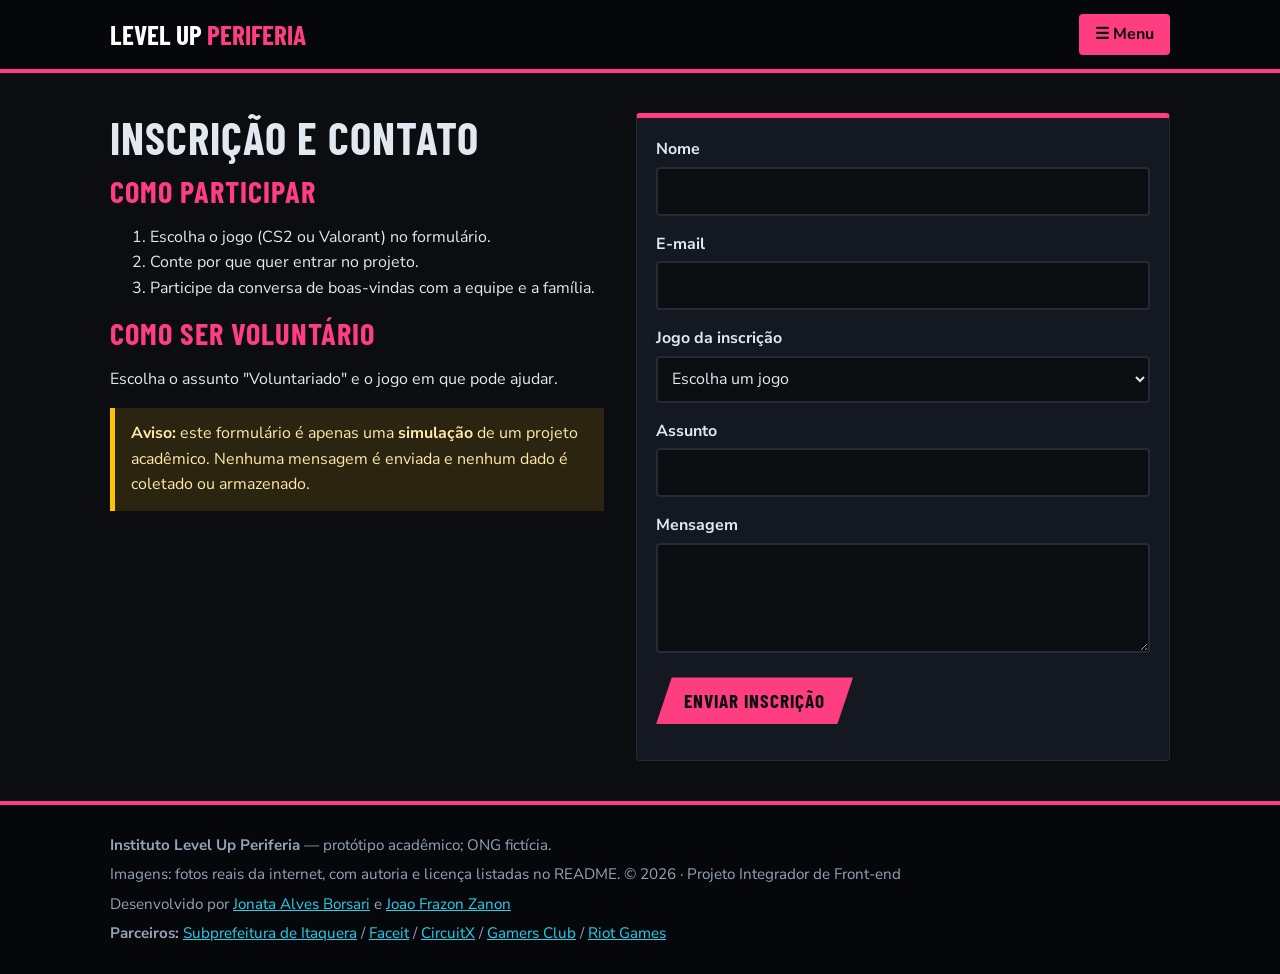
<file: contato.html>
<!DOCTYPE html>
<!-- COMMIT: feat(html): página de Contato com formulário de inscrição e aviso de simulação
     O que faz: monta a ESTRUTURA e o CONTEÚDO da página (o estilo fica no CSS e o comportamento no JS). -->
<html lang="pt-BR">
<head>
    <meta charset="UTF-8">
    <meta name="viewport" content="width=device-width, initial-scale=1.0">
    <title>Contato | Instituto Level Up Periferia</title>
    <meta name="description" content="Inscreva-se em CS2 ou Valorant e saiba como ser voluntário.">
    <link rel="stylesheet" href="https://fonts.googleapis.com/css2?family=Barlow+Condensed:wght@600;700&family=Nunito+Sans:wght@400;700&display=swap">
    <link rel="stylesheet" href="estilos.css">
    <script src="formulario.js" defer></script>
</head>
<body>
    <a class="pular" href="#conteudo">Pular para o conteúdo</a>

    <!-- COMMIT feat(html): cabeçalho e menu. <details> é a caixa que abre ao clicar; <summary> é o botão "Menu"; <ul> é a lista de links. Não usa JS. -->
    <header class="cabecalho">
        <div class="container">
            <a class="logo" href="index.html">Level Up <span>Periferia</span></a>
            <details class="menu">
                <summary>Menu</summary>
                <nav aria-label="Menu principal">
                    <ul>
                        <li><a href="index.html">Início</a></li>
                        <li><a href="sobre.html">Sobre</a></li>
                        <li><a href="projetos.html">Projetos</a></li>
                        <li><a href="cs2.html">CS2</a></li>
                        <li><a href="valorant.html">Valorant</a></li>
                        <li><a href="contato.html" aria-current="page">Contato</a></li>
                    </ul>
                </nav>
            </details>
        </div>
    </header>

    <!-- COMMIT feat(html): conteúdo principal. <main> guarda o que é único da página; cada <section> é um bloco com <h1>/<h2> em ordem. -->
    <main id="conteudo">
        <section class="secao" aria-labelledby="t1">
            <div class="container colunas">
                <div>
                    <h1 id="t1">Inscrição e contato</h1>

                    <h2>Como participar</h2>
                    <ol>
                        <li>Escolha o jogo (CS2 ou Valorant) no formulário.</li>
                        <li>Conte por que quer entrar no projeto.</li>
                        <li>Participe da conversa de boas-vindas com a equipe e a família.</li>
                    </ol>

                    <h2>Como ser voluntário</h2>
                    <p>Escolha o assunto "Voluntariado" e o jogo em que pode ajudar.</p>
                    <p class="aviso"><strong>Aviso:</strong> este formulário é apenas uma <strong>simulação</strong> de um projeto acadêmico. Nenhuma mensagem é enviada e nenhum dado é coletado ou armazenado.</p>
                </div>

                <!-- COMMIT feat(html): formulário. Cada <label for="x"> aponta para o campo com id="x". novalidate deixa o JS mostrar os erros; required/minlength documentam as regras. -->
                <form id="formContato" class="formulario" novalidate>
                    <div class="campo">
                        <label for="nome">Nome</label>
                        <input type="text" id="nome" name="nome" required minlength="3" autocomplete="name">
                    </div>

                    <div class="campo">
                        <label for="email">E-mail</label>
                        <input type="email" id="email" name="email" required autocomplete="email">
                    </div>

                    <div class="campo">
                        <label for="jogo">Jogo da inscrição</label>
                        <select id="jogo" name="jogo" required>
                            <option value="">Escolha um jogo</option>
                            <option value="Counter-Strike 2">Counter-Strike 2</option>
                            <option value="Valorant">Valorant</option>
                        </select>
                    </div>

                    <div class="campo">
                        <label for="assunto">Assunto</label>
                        <input type="text" id="assunto" name="assunto" required>
                    </div>

                    <div class="campo">
                        <label for="mensagem">Mensagem</label>
                        <textarea id="mensagem" name="mensagem" required minlength="10"></textarea>
                    </div>

                    <button type="submit" class="botao">Enviar inscrição</button>
                    <div id="mensagemForm" class="mensagem" aria-live="polite"></div>
                </form>
            </div>
        </section>
    </main>

    <!-- COMMIT feat(html): rodapé com créditos. Cada <a href> leva ao LinkedIn de um dev (target="_blank" abre em nova aba). -->
    <footer class="rodape">
        <div class="container">
            <p><strong>Instituto Level Up Periferia</strong> — protótipo acadêmico; ONG fictícia.</p>
            <p>Imagens: fotos reais da internet, com autoria e licença listadas no README. &copy; 2026 · Projeto Integrador de Front-end</p>
            <p>
                Desenvolvido por
                <a href="https://www.linkedin.com/in/jonata-alves-borsari/" target="_blank" rel="noopener">Jonata Alves Borsari</a> e
                <a href="https://www.linkedin.com/in/jo%C3%A3o-fraz%C3%A3o-zanon/" target="_blank" rel="noopener">Joao Frazon Zanon</a>
            </p>
            <p>
                <strong>Parceiros:</strong>
                <a href="https://prefeitura.sp.gov.br/web/itaquera" target="_blank" rel="noopener">Subprefeitura de Itaquera</a> /
                <a href="https://www.faceit.com/en/game/cs2" target="_blank" rel="noopener">Faceit</a> /
                <a href="https://www.instagram.com/circuitxgg/" target="_blank" rel="noopener">CircuitX</a> /
                <a href="https://gamersclub.com.br/" target="_blank" rel="noopener">Gamers Club</a> /
                <a href="https://www.riotgames.com/pt-br" target="_blank" rel="noopener">Riot Games</a>
            </p>
        </div>
    </footer>
</body>
</html>
</file>
<file: estilos.css>
/* ======================================================================
   COMMITS DO CSS (cada seção abaixo é um commit)
   1/8 variáveis e base      4/8 seções, destaque e botões   7/8 páginas dos jogos
   2/8 cabeçalho e menu      5/8 números, cartões e avisos   8/8 celular (@media)
   3/8 rodapé                6/8 formulário
   Sintaxe: "seletor { propriedade: valor; }". Ponto (.) = classe, # = id.
   ====================================================================== */

/* ===== COMMIT style(css) 1/8: variáveis de tema e base ===== */
:root {
  --cor-fundo-base: #0b0d10;
  --cor-card: #141820;
  --texto-principal: #e2e8f0;
  --texto-suave: #94a3b8;
  --marca: #ff3d81;            /* rosa neon da ONG */
  --ciano: #22d3ee;
  --amarelo: #ffc400;
  --transicao: all 0.3s ease;
  /* valores padrão; as páginas dos jogos trocam estes três */
  --accent-game: var(--marca);
  --bg-game: #0b0d10;
  --detalhe-hud: #232a38;
  --texto-botao: #0b0d10;      /* texto escuro nos botões: bom contraste */
}
body.tema-cs2 { --accent-game: #f39c12; --bg-game: #0e1114; --detalhe-hud: #2c3e50; }
body.tema-valorant { --accent-game: #ff4655; --bg-game: #0f1923; --detalhe-hud: #1f2b38; }
body.tema-baixevalorant { --accent-game: #5f0008; --bg-game: #0f1923; --detalhe-hud: #1f2b38; }

* { box-sizing: border-box; }
body { font-family: 'Nunito Sans', Arial, sans-serif; margin: 0; line-height: 1.6; background: var(--cor-fundo-base); color: var(--texto-principal); }
h1, h2, h3 { font-family: 'Barlow Condensed', 'Arial Narrow', sans-serif; line-height: 1.1; margin: 0 0 .8rem; text-transform: uppercase; letter-spacing: 1px; }
h1 { font-size: 2.8rem; }
h2 { font-size: 1.9rem; color: var(--accent-game); }
h3 { font-size: 1.3rem; }
img { max-width: 100%; height: auto; display: block; background: var(--cor-card); border-radius: 4px; }
a { color: var(--ciano); }
a:focus-visible, button:focus-visible, summary:focus-visible, input:focus-visible, select:focus-visible, textarea:focus-visible { outline: 3px solid var(--amarelo); outline-offset: 2px; }
.container { max-width: 1100px; margin: 0 auto; padding: 0 20px; }
.pular { position: absolute; left: -999px; }
.pular:focus { left: 1rem; top: 1rem; background: #fff; color: #000; padding: .5rem; z-index: 9; }
.legenda { font-size: .9rem; color: var(--texto-suave); margin: .4rem 0 1.5rem; }

/* ===== COMMIT style(css) 2/8: cabeçalho e menu (abre ao clicar em "Menu") ===== */
.cabecalho { background: #05070a; border-bottom: 4px solid var(--accent-game); }
.cabecalho .container { display: flex; justify-content: space-between; align-items: center; gap: .5rem; padding-top: .8rem; padding-bottom: .8rem; }
.logo { font-family: 'Barlow Condensed', sans-serif; font-size: 1.7rem; font-weight: 700; color: #fff; text-decoration: none; text-transform: uppercase; }
.logo span { color: var(--accent-game); }
.menu { position: relative; }
.menu summary { list-style: none; cursor: pointer; background: var(--accent-game); color: var(--texto-botao); font-weight: 700; padding: .5rem 1rem; border-radius: 4px; }
.menu summary::-webkit-details-marker { display: none; }
.menu summary::before { content: "\2630  "; }
.menu nav { position: absolute; right: 0; top: calc(100% + .5rem); background: var(--cor-card); border: 2px solid var(--accent-game); border-radius: 6px; box-shadow: 0 8px 24px rgba(0,0,0,.6); min-width: 210px; z-index: 5; }
.menu ul { list-style: none; margin: 0; padding: .4rem; }
.menu a { display: block; padding: .6rem .8rem; color: var(--texto-principal); text-decoration: none; border-radius: 4px; font-weight: 700; }
.menu a:hover, .menu a[aria-current="page"] { background: var(--accent-game); color: var(--texto-botao); }

/* ===== COMMIT style(css) 3/8: rodapé ===== */
.rodape { background: #05070a; color: var(--texto-suave); padding: 1.5rem 0; font-size: .95rem; border-top: 4px solid var(--accent-game); }
.rodape p { margin: .3rem 0; }

/* ===== COMMIT style(css) 4/8: seções, destaque e botões ===== */
.secao { padding: 2.5rem 0; }
.clara { background: var(--cor-card); }
.colunas { display: flex; gap: 2rem; align-items: flex-start; }   /* colunas alinhadas pelo topo */
.colunas > * { flex: 1; }
.destaque { background: linear-gradient(135deg, #2a1050 0%, #0b0d10 70%); }
.destaque .container { display: flex; gap: 2rem; align-items: center; }
.destaque .container > * { flex: 1; }
.etiqueta { font-weight: 700; color: var(--amarelo); margin: 0 0 .5rem; }
.acoes { display: flex; gap: .8rem; flex-wrap: wrap; margin-top: 1rem; }
/* Botão chanfrado, igual em todas as páginas */
.botao { display: inline-block; text-align: center; background: var(--accent-game); color: var(--texto-botao); font-family: 'Barlow Condensed', sans-serif; font-size: 1.2rem; font-weight: 700; letter-spacing: 1px; text-transform: uppercase; border: none; padding: 12px 28px; clip-path: polygon(8% 0%, 100% 0%, 92% 100%, 0% 100%); transition: var(--transicao); cursor: pointer; text-decoration: none; }
.botao:hover { background: #fff; color: #0b0d10; transform: translateY(-3px); }
.botao.secundario { background: transparent; color: var(--ciano); box-shadow: inset 0 0 0 2px var(--ciano); }
.botao.secundario:hover { background: var(--ciano); color: #0b0d10; }

/* ===== COMMIT style(css) 5/8: números, cartões e avisos ===== */
.numeros { display: flex; flex-wrap: wrap; gap: 1rem; list-style: none; padding: 0; }
.numeros li { flex: 1; min-width: 150px; background: var(--cor-card); border-top: 5px solid var(--marca); padding: 1rem; border-radius: 4px; }
.numeros li:nth-child(2) { border-color: var(--ciano); }
.numeros li:nth-child(3) { border-color: var(--amarelo); }
.numeros li:nth-child(4) { border-color: #a78bfa; }
.numeros strong { display: block; font: 700 2.4rem 'Barlow Condensed', sans-serif; color: #fff; }
.cartoes { display: flex; flex-wrap: wrap; gap: 1.2rem; margin: 1.5rem 0; }
.cartao { display: flex; flex-direction: column; flex: 1; min-width: 260px; background: var(--cor-card); border: 1px solid var(--detalhe-hud); border-top: 5px solid var(--marca); border-radius: 4px; overflow: hidden; }
.cartao:nth-child(2) { border-top-color: var(--ciano); }
.cartao:nth-child(3) { border-top-color: var(--amarelo); }
.cartao img { width: 100%; aspect-ratio: 3 / 2; object-fit: cover; border-radius: 0; }
.cartao-corpo { flex: 1; padding: 1rem; }   /* flex:1 empurra o 'Como contribuir' para o fim do cartão */
.contribua { margin: 0; padding: .8rem 1rem; background: var(--detalhe-hud); }
.aviso { background: #2a2410; color: #fde9a8; border-left: 5px solid var(--amarelo); padding: .8rem 1rem; margin: 0; }
.info-extra { margin-top: 1rem; padding: 1rem; background: var(--cor-fundo-base); border: 2px solid var(--ciano); border-radius: 4px; }

/* ===== COMMIT style(css) 6/8: formulário ===== */
.formulario { background: var(--cor-card); border: 1px solid var(--detalhe-hud); border-top: 5px solid var(--accent-game); border-radius: 4px; padding: 1.2rem; }
.campo { margin-bottom: 1rem; }
.campo label { display: block; font-weight: 700; margin-bottom: .25rem; }
.campo input, .campo select, .campo textarea { width: 100%; padding: .6rem; background: var(--cor-fundo-base); color: var(--texto-principal); border: 2px solid var(--detalhe-hud); border-radius: 4px; font: inherit; }
.campo textarea { min-height: 110px; }
.mensagem { margin-top: 1rem; font-weight: 700; }
.mensagem.erro { color: #ff8a8a; }
.mensagem.ok { color: #7ee2a0; }

/* ===== COMMIT style(css) 7/8: páginas dos jogos (tema pelo body.tema-cs2 / body.tema-valorant) ===== */
.titulo-jogo { display: flex; align-items: center; gap: 16px; margin-bottom: 20px; }
.titulo-jogo .icone { width: 80px; height: 80px; background: none; filter: drop-shadow(0 0 8px var(--accent-game)); }
.secao.jogo { background-color: var(--bg-game); border-left: 4px solid var(--accent-game); position: relative; overflow: hidden; padding: 40px 0; }
.secao.jogo .container { max-width: 860px; }
.secao.jogo::before { content: ""; position: absolute; top: 0; right: 0; width: 400px; height: 400px; background: radial-gradient(circle, var(--accent-game) 0%, transparent 70%); opacity: .06; pointer-events: none; }
.secao.jogo h1 { font-size: 2.8rem; border-bottom: 2px solid var(--detalhe-hud); padding-bottom: 10px; margin: 0; }
.secao.jogo h2 { margin-top: 40px; font-size: 1.8rem; }
.secao.jogo img:not(.icone) { border: 2px solid var(--detalhe-hud); box-shadow: 0 10px 30px rgba(0,0,0,.6); transition: var(--transicao); margin-top: 1rem; }
.secao.jogo img:not(.icone):hover { border-color: var(--accent-game); transform: scale(1.01); }
.secao.jogo .legenda { border-left: 2px solid var(--accent-game); padding-left: 10px; font-style: italic; }
.secao.jogo h3 { color: #fff; background: var(--detalhe-hud); padding: 6px 12px; border-left: 3px solid var(--accent-game); margin-top: 20px; display: inline-block; }

/* ===== COMMIT style(css) 7b/8: fotos lado a lado (Sobre) e botão centralizado ===== */
.figuras { display: grid; grid-template-columns: repeat(2, 1fr); gap: 1.2rem; margin: 1.5rem 0; }
.figuras figure { margin: 0; }
.figuras img { width: 100%; aspect-ratio: 3 / 2; object-fit: cover; }
.figuras .legenda { margin-bottom: 0; }
.acoes.centro { justify-content: center; margin-top: 2rem; }

/* ===== COMMIT style(css) 8/8: celular (até 700px) ===== */
@media (max-width: 700px) {
  h1, .secao.jogo h1 { font-size: 2.1rem; }
  .colunas, .destaque .container { flex-direction: column; align-items: stretch; }
  .acoes .botao { width: 100%; }
  .figuras { grid-template-columns: 1fr; }
}
</file>
